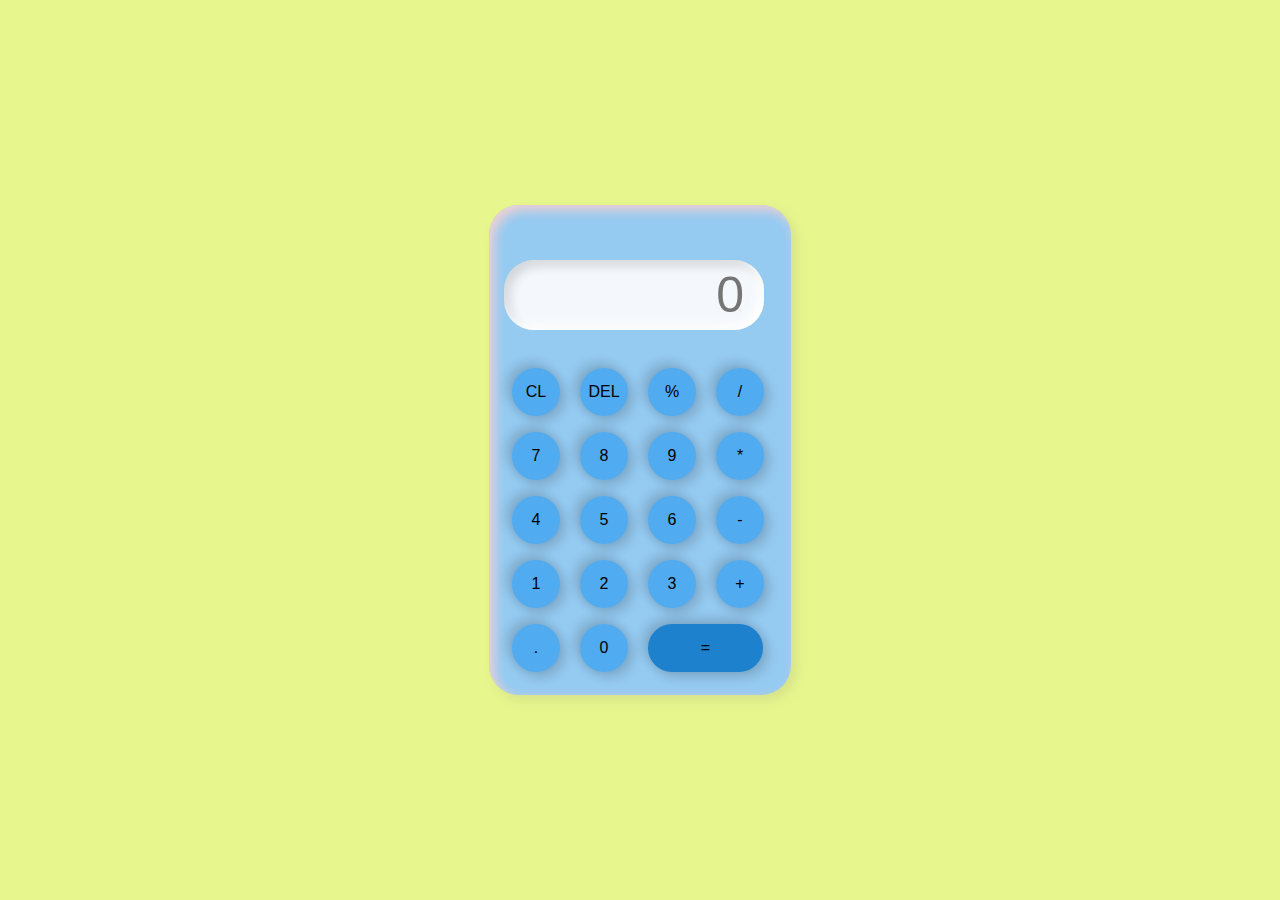
<file: Level2_calculator/index.html>
<!DOCTYPE html>
<html lang="en">
<head>
    <meta charset="UTF-8">
    <meta name="viewport" content="width=device-width, initial-scale=1.0">
    <link rel="stylesheet" href="stylecalc.css">
    <title>Calculator</title>
</head>
<body>
    <div class="container">
        <div class="calculator">
            <input type="text" placeholder="0" id="outputscreen">
            <button onclick="Clear()">CL</button>
            <button onclick="del()">DEL</button>
            <button onclick="display('%')">%</button>
            <button onclick="display('/')">/</button>
            <button onclick="display('7')">7</button>
            <button onclick="display('8')">8</button>
            <button onclick="display('9')">9</button>
            <button onclick="display('*')">*</button>
            <button onclick="display('4')">4</button>
            <button onclick="display('5')">5</button>
            <button onclick="display('6')">6</button>
            <button onclick="display('-')">-</button>
            <button onclick="display('1')">1</button>
            <button onclick="display('2')">2</button>
            <button onclick="display('3')">3</button>
            <button onclick="display('+')">+</button>
            <button onclick="display('.')">.</button>
            <button onclick="display('0')">0</button>
            <button onclick="calculate()" class="equal">=</button>

        </div>
    </div>
    
    <script>
        let outputScreen=document.getElementById("outputscreen");
        function display(num){
            outputScreen.value+=num;
        }
        function calculate(){
            try{
                outputScreen.value=eval(outputScreen.value);
            }
            catch(err){
                alert("Invalid");
            }
        }
        function Clear(){
            outputScreen.value="";
        }
        function del(){
            outputScreen.value=outputScreen.value.slice(0,-1);
        }
    </script>
</body>
</html>
</file>
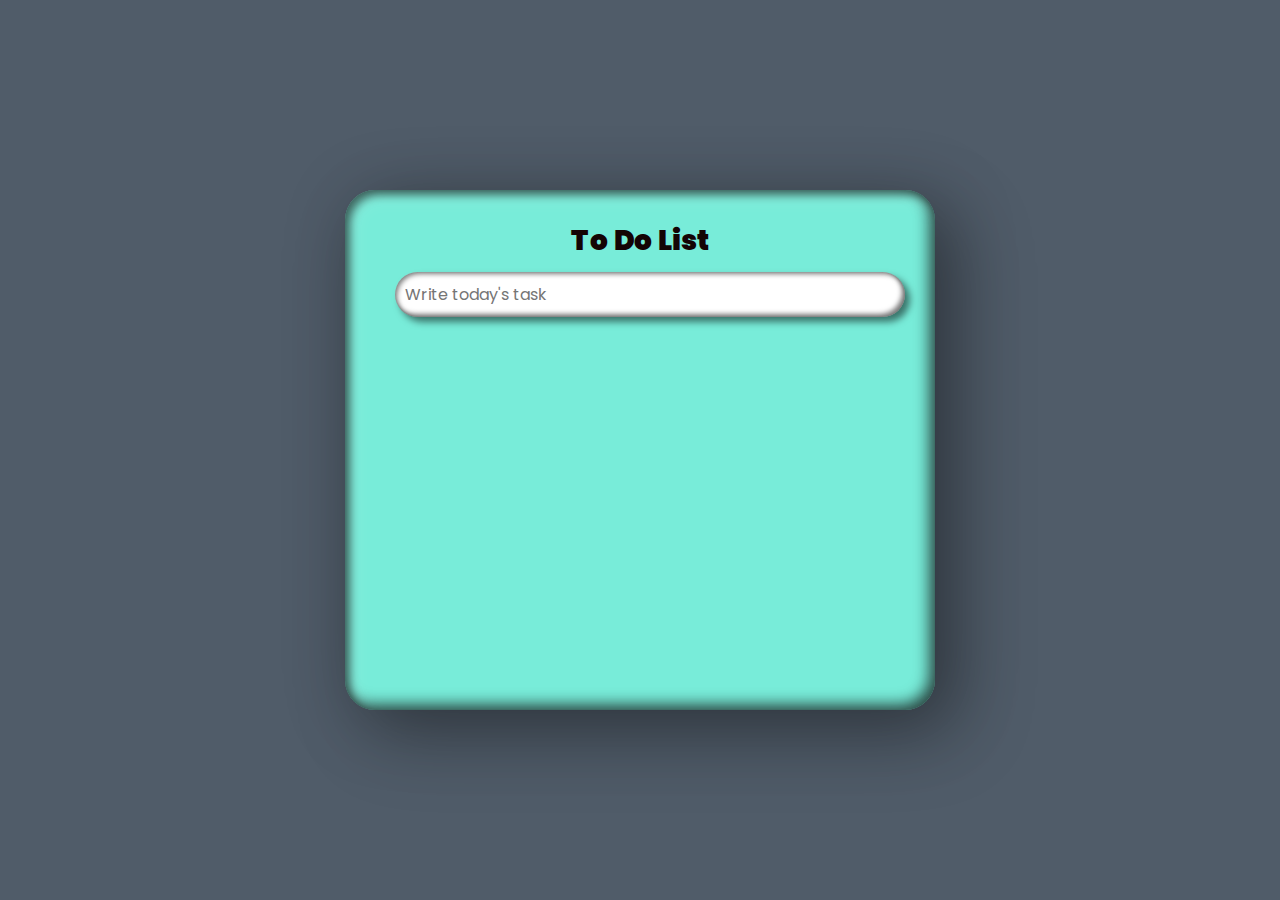
<file: level2_todolist/index.html>
<!DOCTYPE html>
<html lang="en">
<head>
    <meta charset="UTF-8">
    <meta http-equiv="X-UA-Compatible"  content="IE=edge">
    <meta name="viewport" content="width=device-width, initial-scale=1.0">
    <title>To Do List</title>
    <link rel="stylesheet" type="text/css" href="style.css">
</head>
<body>
    <div class="container">
        <div class="box">
            <h2>To Do List</h2>
            <input type="text" placeholder="Write today's task" id="inputbx">
            <ul id="list">
                
            </ul>

        </div>
    </div>
 <script>
        let inputbx=document.querySelector('#inputbx');
        let list=document.querySelector('#list');

        inputbx.addEventListener("keyup",function(event){
            if(event.key=="Enter"){
                addItem(this.value)
                this.value=""
            }
        })
        let addItem=(inputbx)=>{
            
            let listItem=document.createElement("li");
            
            listItem.innerHTML=`${inputbx}<i></i>`;
            listItem.addEventListener("click",function(){
                this.classList.toggle('done');
            })
            listItem.querySelector("i").addEventListener("click",function(){
                listItem.remove();
            })
                list.appendChild(listItem);
                
        }
    </script>
    
</body>
</html>
</file>
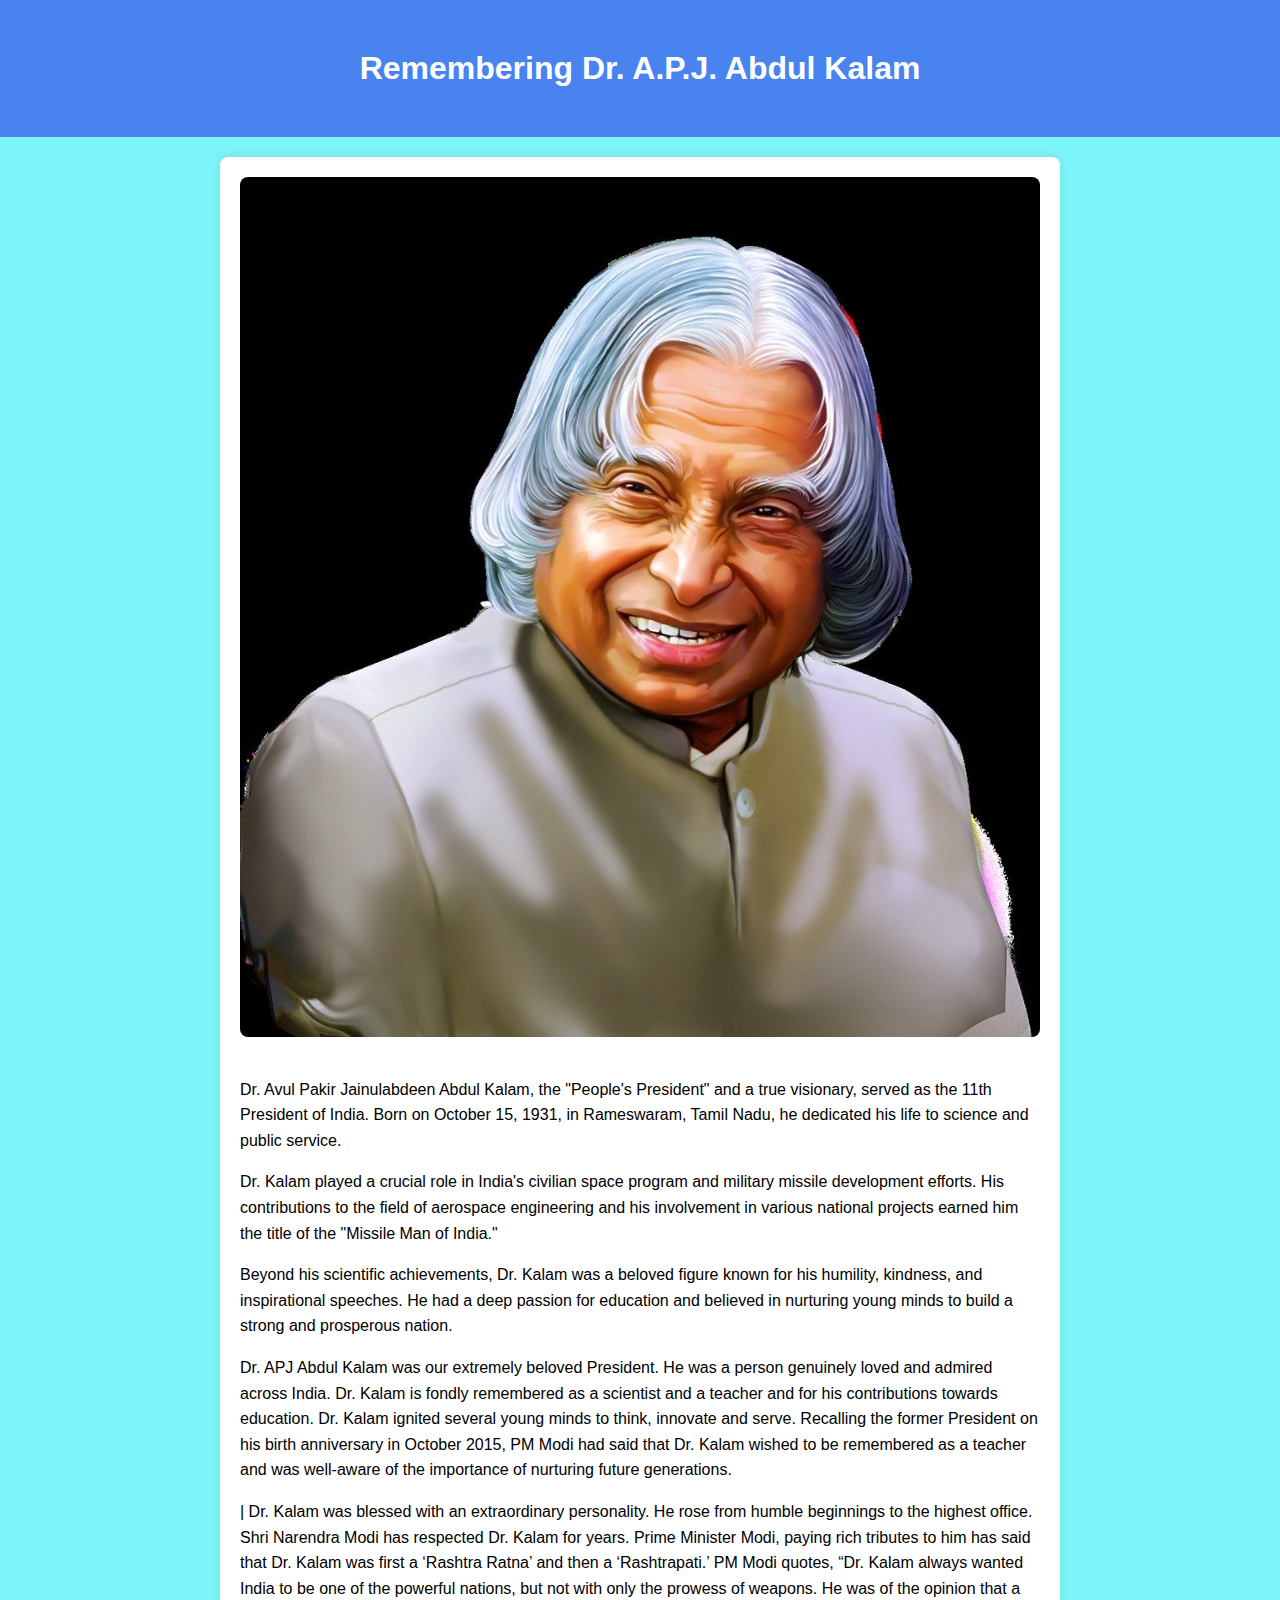
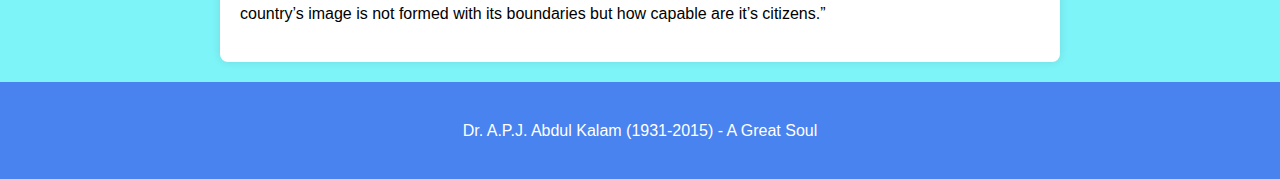
<file: level2_tribute/tribute.html>
<!DOCTYPE html>
<html lang="en">
<head>
    <meta charset="UTF-8">
    <meta name="viewport" content="width=device-width, initial-scale=1.0">
    <title>Dr. A.P.J. Abdul Kalam Tribute</title>
    <style>
        body {
            font-family: 'Arial', sans-serif;
            margin: 0;
            padding: 0;
            background-color: #7df4f8;
        }

        header {
            text-align: center;
            padding: 50px 0;
            background-color: #4883f0;
            color: #fff;
        }

        h1 {
            margin: 0;
        }

        main {
            max-width: 800px;
            margin: 20px auto;
            padding: 20px;
            background-color: #fff;
            border-radius: 8px;
            box-shadow: 0 0 10px rgba(0, 0, 0, 0.1);
        }

        img {
            max-width: 100%;
            height: auto;
            border-radius: 8px;
            margin-bottom: 20px;
        }

        p {
            line-height: 1.6;
            margin-bottom: 15px;
        }

        footer {
            text-align: center;
            padding: 20px 0;
            background-color: #4883f0;
            color: #fff;
        }
    </style>
</head>
<body>
    <header>
        <h1>Remembering Dr. A.P.J. Abdul Kalam</h1>
    </header>

    <main>
        <img src="./abdulkalam.jpg" alt="Dr. A.P.J. Abdul Kalam" />

        <p>
            Dr. Avul Pakir Jainulabdeen Abdul Kalam, the "People's President" and a true visionary,
            served as the 11th President of India. Born on October 15, 1931, in Rameswaram, Tamil Nadu,
            he dedicated his life to science and public service.
        </p>

        <p>
            Dr. Kalam played a crucial role in India's civilian space program and military missile
            development efforts. His contributions to the field of aerospace engineering and his
            involvement in various national projects earned him the title of the "Missile Man of India."
        </p>

        <p>
            Beyond his scientific achievements, Dr. Kalam was a beloved figure known for his humility,
            kindness, and inspirational speeches. He had a deep passion for education and believed in
            nurturing young minds to build a strong and prosperous nation.
        </p>
        <p>
            
Dr. APJ Abdul Kalam was our extremely beloved President. He was a person genuinely loved and admired across India. Dr. Kalam is fondly remembered as a scientist and a teacher and for his contributions towards education.

Dr. Kalam ignited several young minds to think, innovate and serve. Recalling the former President on his birth anniversary in October 2015, PM Modi had said that Dr. Kalam wished to be remembered as a teacher and was well-aware of the importance of nurturing future generations.

</p><p>
|
Dr. Kalam was blessed with an extraordinary personality. He rose from humble beginnings to the highest office. Shri Narendra Modi has respected Dr. Kalam for years. Prime Minister Modi, paying rich tributes to him has said that Dr. Kalam was first a ‘Rashtra Ratna’ and then a ‘Rashtrapati.’

PM Modi quotes, “Dr. Kalam always wanted India to be one of the powerful nations, but not with only the prowess of weapons. He was of the opinion that a country’s image is not formed with its boundaries but how capable are it’s citizens.”
        </p>
    </main>

    <footer>
        <p>Dr. A.P.J. Abdul Kalam (1931-2015) - A Great Soul</p>
    </footer>
</body>
</html>
</file>
<file: Level2_calculator/stylecalc.css>
*{
    margin:0;
    padding: 0;
    box-sizing: border-box;
    background-color: #e7f78e;
    font-family: sans-serif;
    outline: none;
}
.container{
    height: 100vh;
    display:flex;
    justify-content: center;
    align-items: center;


}
.calculator{
    background-color: #95caf1;
    padding: 15px;
    border-radius: 30px;
    box-shadow: inset 5px 5px 12px #f3d1d1,
                      5px 5px 12px rgba(129, 114, 114, 0.16);
    display: grid;
    grid-template-columns: repeat(4,68px);


}
input{
    grid-column:span 4;
    height:70px;
    width:260px;
    background-color: #f4f8fc;
    box-shadow: inset -5px -5px 12px #ffffff,
                inset 5px 5px 12px rgba(0,0,0,.16);
    border:none;
    border-radius: 30px;
    color:rgb(70,70,70);
    font-size: 50px;
    text-align: end;
    margin-top: 40px;
    margin-bottom: 30px;
    padding:20px;            
}
button{
    height: 48px;
    width:48px;
    background-color:#51abf0;
    box-shadow: -5px -5px 12px rgba(0,0,0,.16),
                    5px 5px 12px rgba(0,0,0,.16);
    border: none;
    border-radius: 50%;
    margin: 8px;
    font-size: 16px;

}
.equal{
    width:115px;
    border-radius: 40px;
    background-color:#1d81ce;
    box-shadow: -5px -5px 12px rgba(0,0,0,.16),
                    5px 5px 12px rgba(0,0,0,.16);

}
</file>
<file: level2_todolist/style.css>
@import url('https://fonts.googleapis.com/css?family=Poppins:200,300,400,500,600,700,800,900&display=swap');
*{
    margin:0;
    padding: 0;
    font-family: 'Poppins',sans-serif;
}
body{
    display: flex;
    justify-content: center;
    align-items: center;
    min-height: 100vh;
    background: #505c69;
}
.box{
    position: relative;
    width: 490px;
    height: 460px;
    border-radius: 30px;
    padding:30px 50px;
    background: #78ecd9;
    box-shadow: 25px 25px 75px rgba(0,0,0,0.25),
    10px 10px 70px rgba(0,0,0,0.25),
    inset 5px 5px 10px rgba(0,0,0,0.5),
    inset 5px 5px 20px rgba(255,255,255,0.2),
    inset -5px -5px 15px rgba(0,0,0,0.75);
}
h2{
    width:100%;
    font-weight: 900;
    text-align: center;
    color: #140404;
    font-size:1.75rem;
    margin-bottom: 10px;
}
#inputbx{
    position:relative;
    width: 100%;
    outline: none;
    border: none;
    padding: 10px 10px;
    border-radius: 30px;
    font-size:1em;
    box-shadow: 5px 5px 7px rgba(0,0,0,0.5),
    inset 2px 2px 5px rgba(0,0,0,0.5),inset -3px -3px 5px rgba(0,0,0,0.5);

}
.box li{
    position: relative;
    width: calc(100%-40px);
    display: flex;
    align-items: center;
    background: #3b6df7;
    margin: 15px 0;
    padding: 10px 10px 10px 45px;
    min-height: 45px;
    cursor:pointer;
    color: #fff;
    border-radius: 22.5px;
    box-shadow: 5px 5px 7px rgba(0,0,0,0.25),
    inset 2px 2px 5px rgba(0,0,0,0.5),inset -3px -3px 5px rgba(0,0,0,0.5);

}
.box li i{
    position: absolute;
    right:-40px;
    width: 30px;
    height: 30px;
    display: flex;
    justify-content: center;
    align-items: center;
    background: #ff2c74;
    border-radius: 50%;
    box-shadow: 5px 5px 7px rgba(0,0,0,0.25),
    inset 2px 2px 5px rgba(180, 26, 26, 0.25),inset -3px -3px 5px rgba(0,0,0,0.5);

}
.box li i::before{
    content: '';
    position: absolute;
    width: 20px;
    height:2px;
    background: #fff;
    transform: rotate(45deg);
}
.box li i::after{
    content: '';
    position: absolute;
    width: 15px;
    height:2px;
    background: #fff;
    transform: rotate(-45deg);
}
.box li::before{
    content:'';
    position: absolute;
    left:8px;
    width: 30px;
    height: 30px;
    background: #2f363e;
    border-radius: 50%;
}
.box li.done{
    background: #52df59;
}
.box li.done::after{
    content:'';
    position: absolute;
    left:16px;
    width: 12px;
    height: 6px;
    border-left: 2px solid #fff;
    border-bottom: 2px solid #fff;
    transform:rotate(315deg);
}
#list{
    position: relative;
    margin-top: 20px;
    height: 350px;
    overflow-y:auto;
    padding-right:15px;
}
::-webkit-scrollbar-track{
    box-shadow: inset 0 0 20px rgba(0,0,0,0.5);
}
::-webkit-scrollbar{
    width:15px;
}
::-webkit-scrollbar-thumb{
    background: #f0e9e9;
}
</file>
